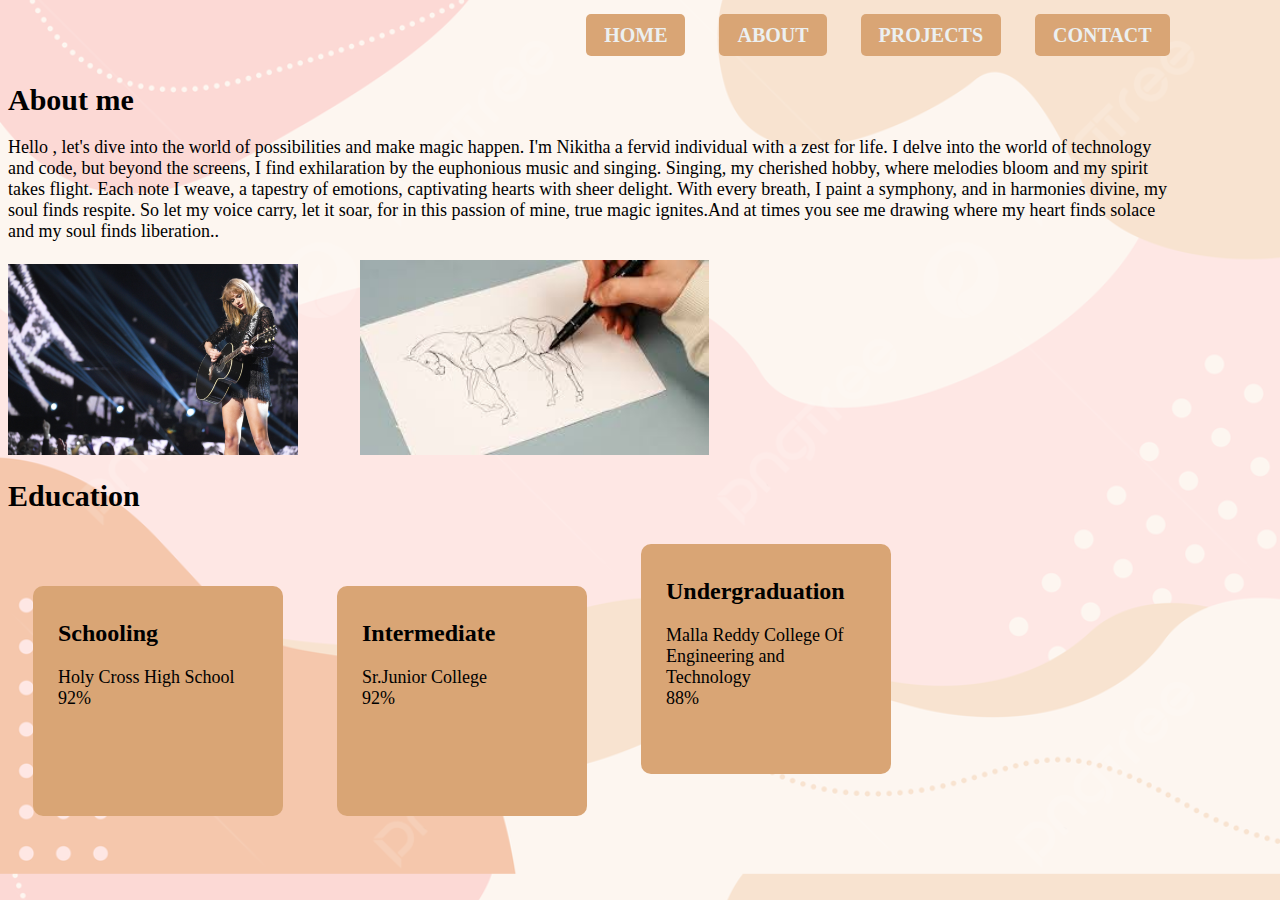
<file: about.html>
<!DOCTYPE html>
<html lang="en">
<head>
    <title>About</title>
    <style>
        .navbar{
    display: flex;
    align-items: center;
    height: 12%;
}
nav{
    flex:1;
    text-align: right;
}
nav a:hover {
    color: #050606;
    transform: scale(1.1);
    transition: color 0.3s ease, transform 0.3s ease;
}
nav ul li{
    list-style: none;
    display: inline-block;
    margin-left: 30px;
}
nav ul li a{ 
    text-decoration: none;
    color: #ecf0f1;
    font-size: 20px;
    font-weight: bold;
    border-radius: 5px;
    background: #d9a575;
    padding:10px 18px;
    margin: 30px 0;
}
body{
    background-image: url(images/about.png);
            background-position: center;
            background-size: cover;
            padding-right: 8%;
   
}
h1{
    font-size: 30px;
}
p{
    font-size: 18px;

}
.edu{
        width:200px;
        height:200px;
        display: inline-block;
        padding:15px 25px;
        border-radius:10px;
        margin:10px 25px;
        cursor: pointer;
        background-color: #d9a575;
        background-position: center;
        background-size: cover;

    }
    .edu:hover{
        transform: scale(1.1);
        transition: color 0.3s ease, transform 0.3s ease;

    }

    </style>
</head>
<body>
    <div class="container">
        <div class="navbar">
            <nav>
                <ul>
                    <li><a href="home.html">HOME</a></li>
                    <li><a href="about.html">ABOUT</a></li>
                    <li><a href="project.html">PROJECTS</a></li>
                    <li><a href="contact.html">CONTACT</a></li>
                </ul>
            </nav>
        </div>
    <h1>About me</h1>
    <p>Hello , let's dive into the world of possibilities and make magic happen. I'm Nikitha a fervid individual with a zest for life. I delve into the world of technology and code, but beyond the screens, I find exhilaration by the euphonious music and singing. Singing, my cherished hobby, where melodies bloom and my spirit takes flight. Each note I weave, a tapestry of emotions, captivating hearts with sheer delight. With every breath, I paint a symphony, and in harmonies divine, my soul finds respite. So let my voice carry, let it soar, for in this passion of mine, true magic ignites.And at times you see me drawing where my heart finds solace and my soul finds liberation..</p>
    <img src="images/musc.jpg" style=" width:25%">
    <img src="images/pc.jpg" style=" width:30%;margin-left:5%;">
    <h1>Education</h1>
    <div class="edu">
        <h2>Schooling</h2>
        <p>Holy Cross High School<br> 92%</p>
    </div>
    <div class="edu">
        <h2>Intermediate</h2>
        <p>Sr.Junior College<br> 92%</p>
    </div>
    <div class="edu">
        <h2>Undergraduation</h2>
        <p>Malla Reddy College Of Engineering and Technology<br> 88%</p>
    </div>

</body>
</html>
</file>
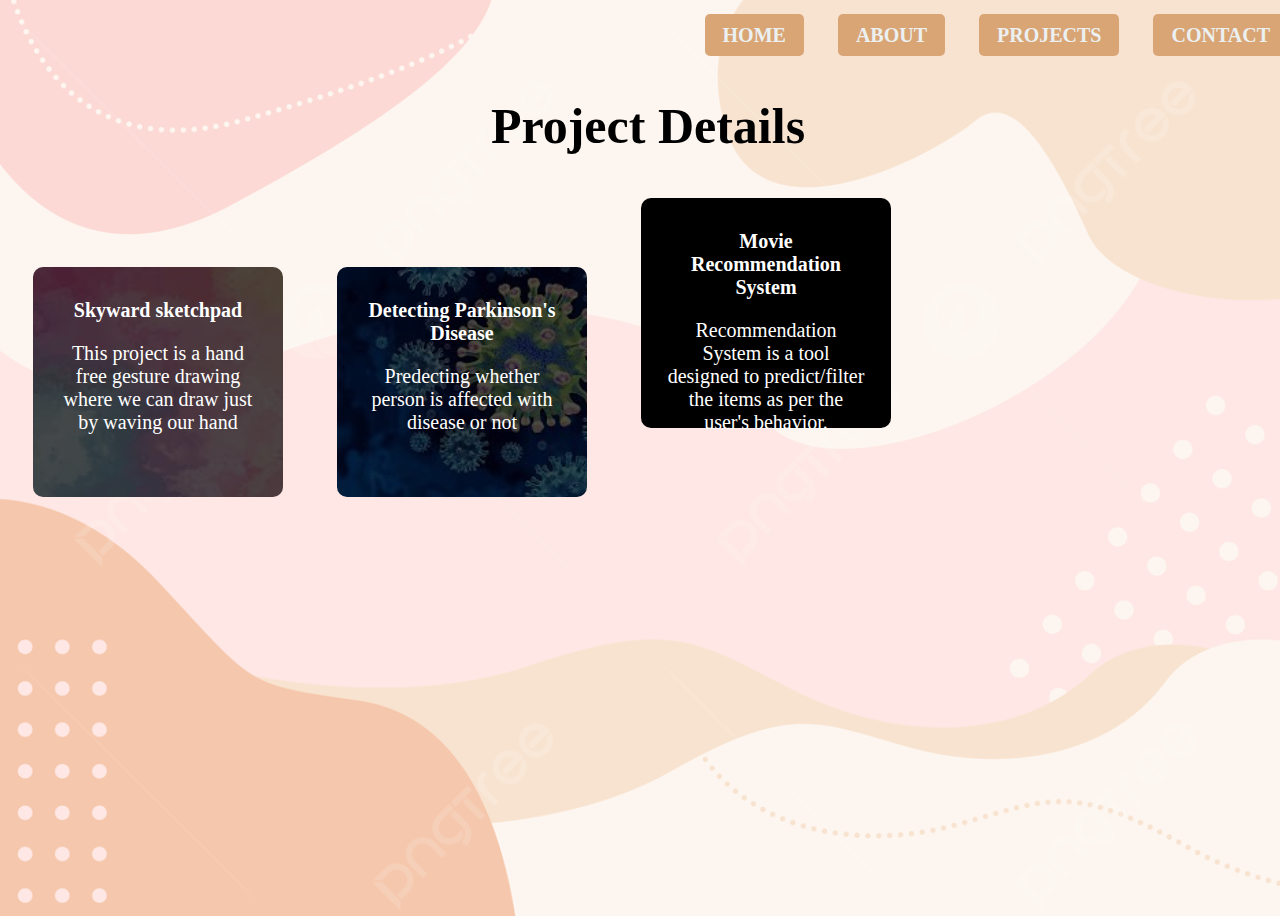
<file: project.html>
<!DOCTYPE html>
<html lang="en">
<head>
    <title>projects</title>
    <style>
        .navbar{
    display: flex;
    align-items: center;
    height: 12%;
}
nav{
    flex:1;
    text-align: right;
}
nav a:hover {
    color: #050606;
    transform: scale(1.1);
    transition: color 0.3s ease, transform 0.3s ease;
}
nav ul li{
    list-style: none;
    display: inline-block;
    margin-left: 30px;
}
nav ul li a{ 
    text-decoration: none;
    color: #ecf0f1;
    font-size: 20px;
    font-weight: bold;
    border-radius: 5px;
    background: #d9a575;
    padding:10px 18px;
    margin: 30px 0;
}
        h1{
            text-align: center;
            color:black;
            font-size: 50px;
            font-style: 'Poppins',sans-serif;
        }
       
        body{
            width:100%;
    height:100vh;
    background-image: url(images/about.png);
    background-position: center;
    background-size: cover;
    padding-right: 8%;
       
    }
    h2,p{
        color: white;
        font-size:20px;

    }
   .card{
        width:200px;
        height:200px;
        display: inline-block;
        padding:15px 25px;
        border-radius:10px;
        margin:10px 25px;
        cursor: pointer;
        background: linear-gradient(rgba(0,0,0,0.7),rgba(0,0,0,0.7)),url(images/air.png);
        background-position: center;
        background-size: cover;
        text-align: center;

    }
    .card:hover{
        transform: scale(1.1);
        transition: color 0.3s ease, transform 0.3s ease;
    }
    .dis{
        width:200px;
        height:200px;
        display: inline-block;
        padding:15px 25px;
        border-radius:10px;
        margin:10px 25px;
        cursor: pointer;
        background:linear-gradient(rgba(0,0,0,0.7),rgba(0,0,0,0.7)), url(images/dise.png);
        background-position: center;
        background-size: cover;
        text-align: center ;

    }
    .dis:hover{
        transform: scale(1.1);
        transition: color 0.3s ease, transform 0.3s ease;

    }
    .mov{
        width:200px;
        height:200px;
        display: inline-block;
        padding:15px 25px;
        border-radius:10px;
        margin:10px 25px;
        cursor: pointer;
        background-color: black;
        background-position: center;
        background-size: cover;
        text-align: center ;
    }
    .mov:hover{
        transform: scale(1.1);
        transition: color 0.3s ease, transform 0.3s ease;

    }


    </style>
    
</head>
<body>
    <div class="container">
        <div class="navbar">
            <nav>
                <ul>
                    <li><a href="">HOME</a></li>
                    <li><a href="about.html">ABOUT</a></li>
                    <li><a href="project.html">PROJECTS</a></li>
                    <li><a href="contact.html">CONTACT</a></li>
                </ul>
            </nav>
        </div>
    <h1>Project Details</h1>
    <div class="card">
        <h2 >Skyward sketchpad</h2>
        <p>This project is a hand free gesture drawing where we can draw just by waving our hand</p>
    </div>
    <div class="dis">
        <h2 >Detecting Parkinson's Disease</h2>
        <p>Predecting whether person is affected with disease or not</p>

    </div>
    <div class="mov">
        <h2 >Movie Recommendation System</h2>
        <p>Recommendation System is a tool designed to predict/filter the items as per the user's behavior.</p>

</body>
</file>
